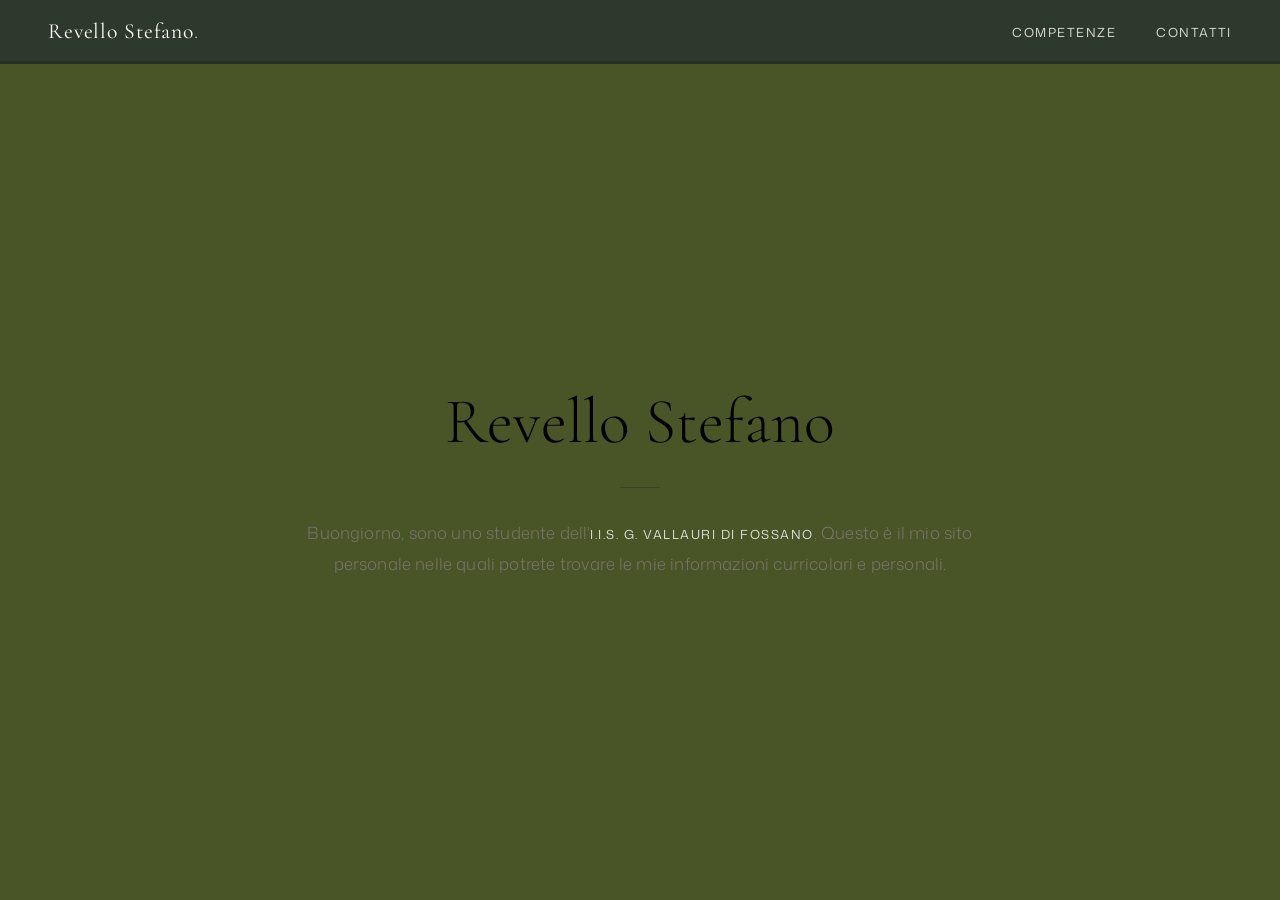
<file: index.html>
<!DOCTYPE html>
<html lang="en">

<head>
    <meta charset="UTF-8" />
    <meta name="viewport" content="width=device-width, initial-scale=1.0" />
    <title>Revello Stefano</title>
    <link rel="preconnect" href="https://fonts.googleapis.com" />
    <link rel="preconnect" href="https://fonts.gstatic.com" crossorigin />
    <link
        href="https://fonts.googleapis.com/css2?family=Cormorant+Garamond:ital,wght@0,300;0,400;1,300&family=Mona+Sans:wght@300;400&display=swap"
        rel="stylesheet" />
    <link rel="stylesheet" href="index.css" />
</head>

<body>

    <nav>
        <a class="nav-logo" href="index.html">Revello Stefano<span>.</span></a>
        <ul class="nav-links">
            <li><a href="competenze.html">Competenze</a></li>
            <li><a href="contatti.html">Contatti</a></li>
        </ul>
    </nav>

    <main>
        <div class="hero">
            <h1><a href="https://revellostefano.altervista.org/" target="_blank"  class="linkTitolo">Revello Stefano</a></em></h1>
            <div class="divider"></div>
            <p class="testo">
                Buongiorno, sono uno studente dell'<a href="http://www.vallauri.edu/public/ita/pagina.asp"
                    target="_blank" class="link-generali">I.I.S. G. Vallauri di Fossano</a>,
                Questo è il mio sito personale nelle quali potrete trovare le mie informazioni curricolari e personali.
            </p>
        </div>
    </main>

</body>

</html>
</file>
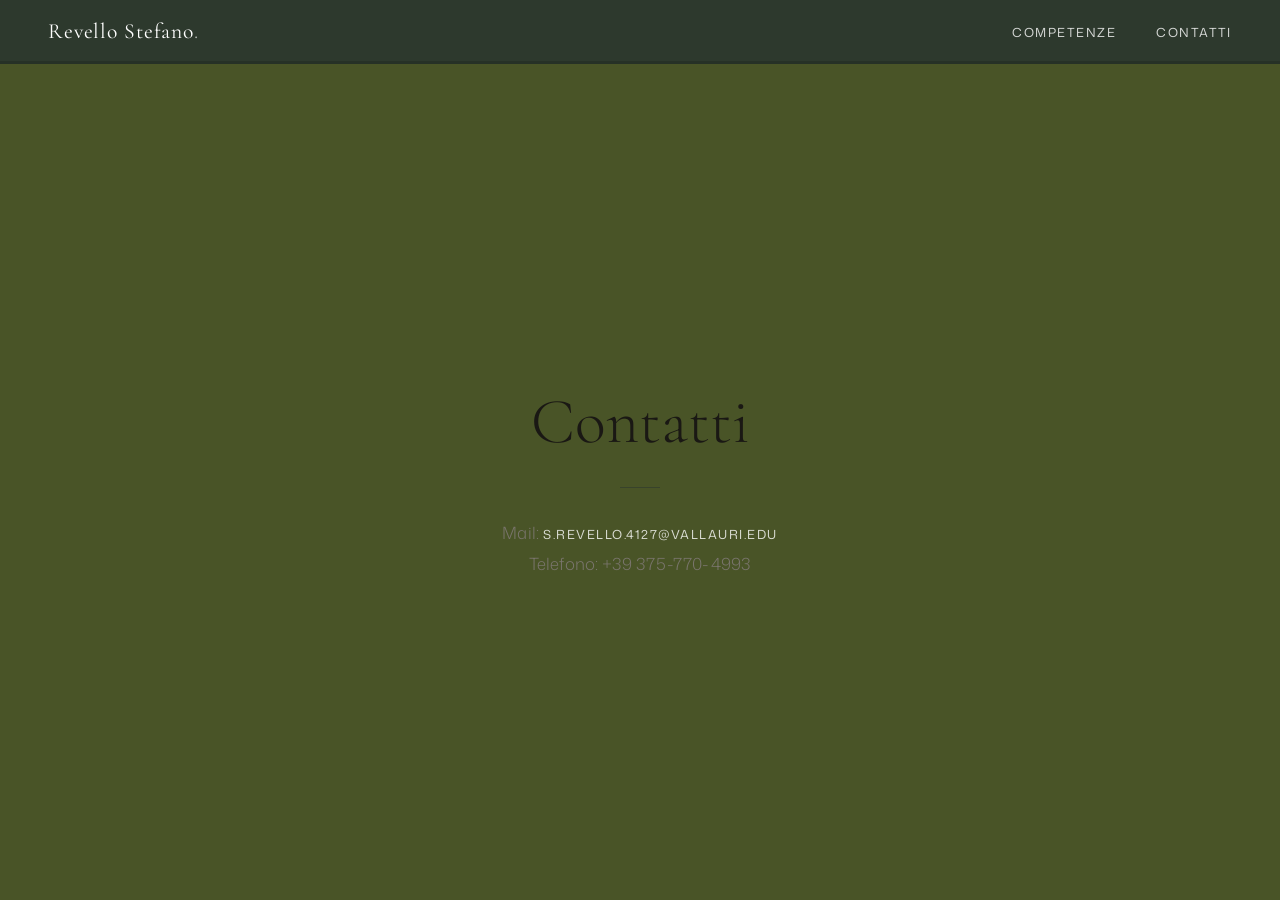
<file: contatti.html>
<!DOCTYPE html>
<html lang="en">

<head>
  <meta charset="UTF-8" />
  <meta name="viewport" content="width=device-width, initial-scale=1.0" />
  <title>Revello Stefano</title>
  <link rel="preconnect" href="https://fonts.googleapis.com" />
  <link rel="preconnect" href="https://fonts.gstatic.com" crossorigin />
  <link
    href="https://fonts.googleapis.com/css2?family=Cormorant+Garamond:ital,wght@0,300;0,400;1,300&family=Mona+Sans:wght@300;400&display=swap"
    rel="stylesheet" />
  <link rel="stylesheet" href="index.css" />
</head>

<body>

  <nav>
    <a class="nav-logo" href="index.html">Revello Stefano<span>.</span></a>
    <ul class="nav-links">
      <li><a href="competenze.html">Competenze</a></li>
      <li><a href="contatti.html">Contatti</a></li>
    </ul>
  </nav>

  <main>
    <div class="hero">
      <h1>Contatti</em></h1>
      <div class="divider"></div>
      <p class="testo">
        Mail: <a href="https://mail.google.com/mail/" target="_blank"
          class="link-generali">s.revello.4127@vallauri.edu</a><br>Telefono: +39 375-770-4993 <br>
      </p>
    </div>
  </main>

</body>

</html>
</file>
<file: index.css>
/* ── RESET ── */
*,
*::before,
*::after {
    box-sizing: border-box;
    margin: 0;
    padding: 0;
}

/* ── VARIABILI ── */
:root {
    --bg: #f5f2ec;
    --ink: #1a1814;
    --muted: #7a756d;
    --accent: #2D392D;
    --nav-h: 64px;
    --btn-dark: #2e2e2e;
}

/* ── BASE ── */
html,
body {
    height: 100%;
}

body {
    background-color: #495427;
    color: var(--ink);
    font-family: 'Mona Sans', sans-serif;
    font-weight: 300;
    min-height: 100vh;
}

.linkTitolo{
    color: black;
    text-decoration: none;
}

/* ── NAV ── */
nav {
    position: fixed;
    inset: 0 0 auto 0;
    height: var(--nav-h);
    display: flex;
    align-items: center;
    justify-content: space-between;
    padding: 0 3rem;
    background: var(--accent);
    border-bottom: 3px solid rgba(0, 0, 0, 0.15);
    z-index: 100;
}

.nav-logo {
    font-family: 'Cormorant Garamond', serif;
    font-size: 1.35rem;
    font-weight: 400;
    letter-spacing: 0.04em;
    color: #fff;
    text-decoration: none;
    opacity: 0;
    animation: fadeUp 0.6s ease forwards 0.1s;
}

.nav-logo span {
    color: rgba(255, 255, 255, 0.6);
}

.nav-links {
    display: flex;
    gap: 2.5rem;
    list-style: none;
}

.nav-links li {
    opacity: 0;
    animation: fadeUp 0.6s ease forwards;
}

.nav-links li:nth-child(1) { animation-delay: 0.2s; }
.nav-links li:nth-child(2) { animation-delay: 0.3s; }
.nav-links li:nth-child(3) { animation-delay: 0.4s; }

.nav-links a {
    font-size: 0.78rem;
    font-weight: 400;
    letter-spacing: 0.12em;
    text-transform: uppercase;
    color: rgba(255, 255, 255, 0.8);
    text-decoration: none;
    position: relative;
    padding-bottom: 2px;
    transition: color 0.25s;
}

.nav-links a::after {
    content: '';
    position: absolute;
    left: 0;
    bottom: 0;
    width: 0;
    height: 1px;
    background: #fff;
    transition: width 0.3s ease;
}

.nav-links a:hover {
    color: #fff;
}

.nav-links a:hover::after {
    width: 100%;
}

/* ── MAIN / HERO ── */
main {
    min-height: 100vh;
    padding-top: var(--nav-h);
    display: flex;
    align-items: center;
    justify-content: center;
}

.hero {
    max-width: 680px;
    width: 90%;
    text-align: center;
    opacity: 0;
    transform: translateY(24px);
    animation: fadeUp 0.9s ease forwards 0.55s;
}

.eyebrow {
    font-size: 0.72rem;
    letter-spacing: 0.2em;
    text-transform: uppercase;
    color: var(--accent);
    margin-bottom: 1.4rem;
}

.hero h1 {
    font-family: 'Cormorant Garamond', serif;
    font-size: clamp(2.6rem, 6vw, 4rem);
    font-weight: 300;
    line-height: 1.15;
    color: var(--ink);
    margin-bottom: 1.8rem;
}

.hero h1 em {
    font-style: italic;
    color: var(--accent);
}

.divider {
    width: 40px;
    height: 1px;
    background: var(--accent);
    margin: 0 auto 1.8rem;
    opacity: 0.6;
}

.hero p {
    font-size: 1.05rem;
    line-height: 1.85;
    color: var(--muted);
    letter-spacing: 0.01em;
}

/* ── TESTO E LINK ── */
.testo {
    color: rgba(255, 255, 255, 0.8);
}

.link-generali {
    font-size: 0.78rem;
    font-weight: 400;
    letter-spacing: 0.12em;
    text-transform: uppercase;
    color: rgba(255, 255, 255, 0.8);
    text-decoration: none;
}

a:hover {
    text-decoration: underline;
    color: var(--color-hover);
}

/* ── WRAPPER ── */
.wrapper {
    flex-grow: 1;
    max-width: 670px;
    margin: 0 auto;
    width: 100%;
    padding: 10px;
}

/* ── TITOLI ── */
.titolo {
    font-family: 'Cormorant Garamond', serif;
    margin-bottom: 10px;
    font-size: 26pt;
    font-weight: bold;
}

/* ── BOTTONI ── */
.btn-bd-primary {
    --bs-btn-font-weight: 400;
    --bs-btn-color: var(--bs-light);
    --bs-btn-bg: var(--bs-primary);
    --bs-btn-border-radius: var(--border-radius);
    --bs-btn-border-color: var(--bs-primary);
    --bs-btn-hover-color: var(--bs-light);
    --bs-btn-hover-bg: color-mix(in srgb, var(--bs-primary) 95%, white);
    --bs-btn-hover-border-color: color-mix(in srgb, var(--bs-primary) 95%, white);
    --bs-btn-focus-shadow-rgb: var(--bs-primary-rgb);
    --bs-btn-active-color: var(--bs-btn-hover-color);
    --bs-btn-active-bg: color-mix(in srgb, var(--bs-primary) 95%, white);
    --bs-btn-active-border-color: color-mix(in srgb, var(--bs-primary) 95%, white);
    background-color: var(--btn-dark);
    border-color: var(--btn-dark);
    transition: transform 0.25s ease;
}

.btn-bd-primary:hover {
    transform: scale(1.05);
}

.bottoni {
    box-sizing: content-box;
    width: 125px;
    height: 125px;
    padding: 1rem;
}

/* ── LOGHI ── */
.img-div {
    background-size: contain;
    background-position: center;
    background-repeat: no-repeat;
    margin: 0 auto;
}

.btn-bd-primary:hover .img-div {
    opacity: 0.80;
}

.max-img-div {
    width: 110px;
    height: 110px;
}

.exagon-img-div {
    width: 125px;
    height: 125px;
}

.quad-img-div {
    border-radius: 15px;
}

#c-logo      { background-image: url('./img/C_Logo.png'); }
#cs-logo     { background-image: url('./img/C_sharp_logo.png'); }
#js-logo     { background-image: url('./img/Js_logo.png'); }
#bs-logo     { background-image: url('./img/C++_logo.png'); }
#html-logo   { background-image: url('./img/HTML_logo.png'); }
#css-logo    { background-image: url('./img/CSS_logo.png'); }
#cambridge-logo {
    background-image: url('./img/Cambridge.jpg');
    width: 110px;
    height: 110px;
}

/* ── GRIGLIA LINGUAGGI ── */
.btn-linguaggi {
    margin: 0;
    padding: 0;
    display: grid;
    grid-template-columns: repeat(3, 1fr);
    gap: 20px;
}

.btn-linguaggi > .row {
    display: contents;
}

.btn-linguaggi > .row > .col {
    display: flex;
    justify-content: center;
}

/* ── CERTIFICAZIONI ── */
.btn-certificazioni {
    display: flex;
    justify-content: center;
}

.bottone-cert {
    display: flex;
    flex-direction: column;
    align-items: center;
    gap: 8px;
}

#cambridge-btn {
    height: auto;
    display: flex;
    flex-direction: column;
    align-items: center;
    gap: 8px;
    padding: 1rem;
}

.bottone-cert-label {
    color: rgba(255, 255, 255, 0.85);
    font-size: 0.75rem;
    text-align: center;
    letter-spacing: 0.05em;
    margin: 0;
}

/* ── ANIMAZIONI ── */
@keyframes fadeUp {
    to {
        opacity: 1;
        transform: translateY(0);
    }
}

/* ── RESPONSIVE ── */
@media (max-width: 576px) {
    nav {
        padding: 0 1.4rem;
    }

    .nav-links {
        gap: 1.4rem;
    }

    .nav-links a {
        font-size: 0.72rem;
        letter-spacing: 0.08em;
    }

    .bottoni {
        width: 20vw;
        height: 20vw;
        padding: 10px;
    }

    .max-img-div {
        width: 15vw;
        height: 15vw;
    }

    .exagon-img-div {
        width: 20vw;
        height: 20vw;
    }
}
</file>
